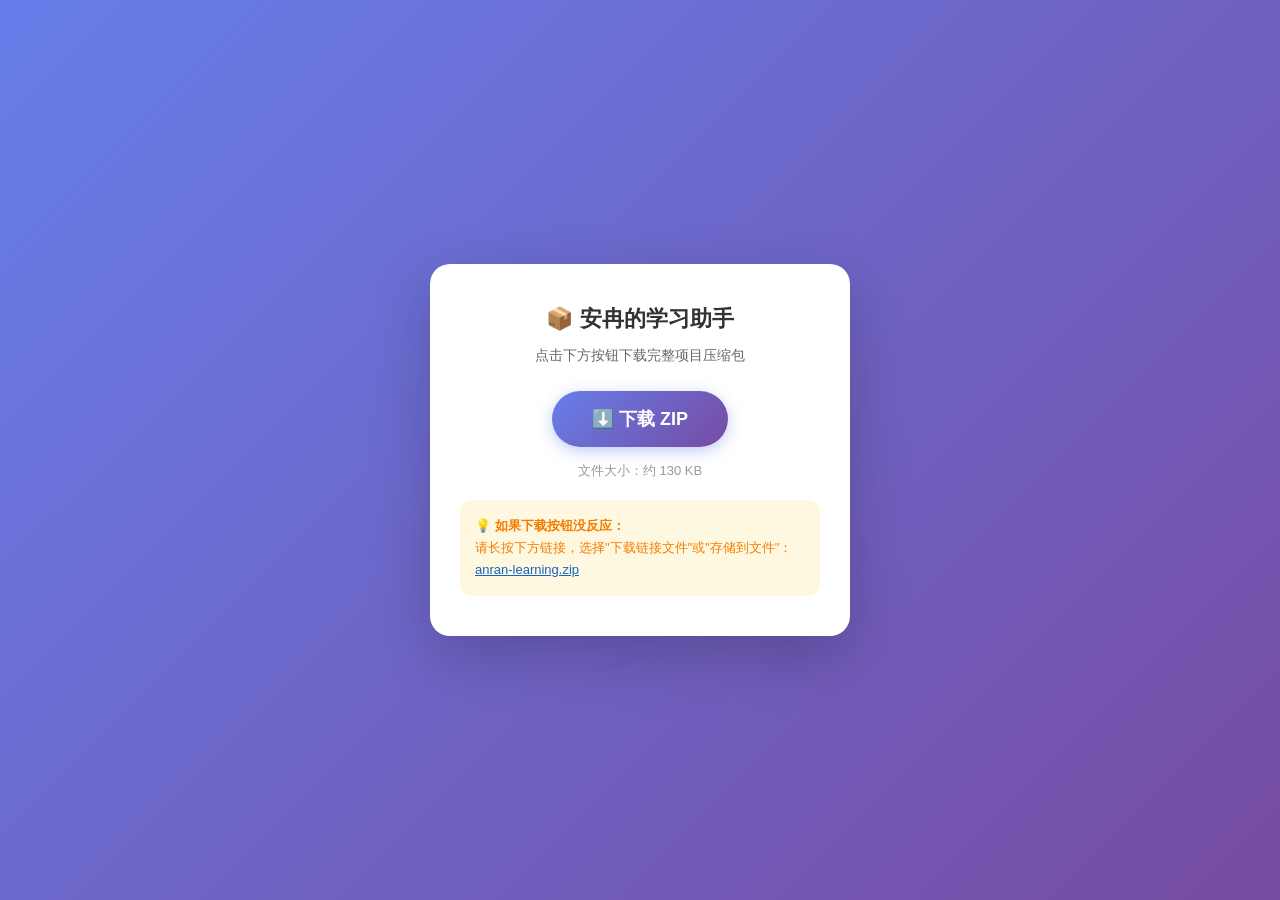
<file: anran-learning/download.html>
<!DOCTYPE html>
<html lang="zh-CN">
<head>
<meta charset="UTF-8">
<meta name="viewport" content="width=device-width, initial-scale=1.0">
<title>下载 - 安冉的学习助手</title>
<style>
  * { margin: 0; padding: 0; box-sizing: border-box; }
  body {
    font-family: -apple-system, BlinkMacSystemFont, "PingFang SC", sans-serif;
    background: linear-gradient(135deg, #667eea 0%, #764ba2 100%);
    min-height: 100vh;
    display: flex;
    align-items: center;
    justify-content: center;
    padding: 20px;
  }
  .card {
    background: #fff;
    border-radius: 20px;
    padding: 40px 30px;
    max-width: 420px;
    width: 100%;
    text-align: center;
    box-shadow: 0 20px 60px rgba(0,0,0,0.2);
  }
  h1 { font-size: 22px; color: #333; margin-bottom: 10px; }
  p { color: #666; font-size: 14px; line-height: 1.6; margin-bottom: 25px; }
  .btn {
    display: inline-block;
    background: linear-gradient(135deg, #667eea, #764ba2);
    color: #fff;
    padding: 16px 40px;
    border-radius: 50px;
    text-decoration: none;
    font-size: 18px;
    font-weight: 600;
    cursor: pointer;
    border: none;
    transition: transform 0.2s, box-shadow 0.2s;
    box-shadow: 0 4px 15px rgba(102,126,234,0.4);
  }
  .btn:hover { transform: translateY(-2px); }
  .btn:disabled { opacity: 0.6; cursor: not-allowed; transform: none; }
  .size { color: #999; font-size: 13px; margin-top: 15px; }
  .status { margin-top: 20px; padding: 12px; border-radius: 10px; font-size: 14px; display: none; }
  .status.loading { background: #e3f2fd; color: #1565c0; display: block; }
  .status.error { background: #ffebee; color: #c62828; display: block; }
  .status.success { background: #e8f5e9; color: #2e7d32; display: block; }
  .alt { margin-top: 20px; padding: 15px; background: #fff8e1; border-radius: 12px; font-size: 13px; color: #f57c00; text-align: left; line-height: 1.7; }
  .alt code { background: #fff; padding: 2px 6px; border-radius: 4px; font-size: 12px; }
</style>
</head>
<body>
  <div class="card">
    <h1>📦 安冉的学习助手</h1>
    <p>点击下方按钮下载完整项目压缩包</p>
    <button id="dlBtn" class="btn" onclick="downloadZip()">⬇️ 下载 ZIP</button>
    <div class="size">文件大小：约 130 KB</div>
    <div id="status" class="status"></div>
    <div class="alt">
      <strong>💡 如果下载按钮没反应：</strong><br>
      请长按下方链接，选择"下载链接文件"或"存储到文件"：<br>
      <a href="anran-learning.zip" style="color:#1565c0;word-break:break-all;">anran-learning.zip</a>
    </div>
  </div>

<script>
async function downloadZip() {
  const btn = document.getElementById('dlBtn');
  const status = document.getElementById('status');
  btn.disabled = true;
  status.className = 'status loading';
  status.textContent = '正在准备下载...';

  try {
    const resp = await fetch('anran-learning.zip');
    if (!resp.ok) throw new Error('HTTP ' + resp.status);
    const blob = await resp.blob();
    const url = URL.createObjectURL(blob);
    const a = document.createElement('a');
    a.href = url;
    a.download = 'anran-learning.zip';
    document.body.appendChild(a);
    a.click();
    document.body.removeChild(a);
    URL.revokeObjectURL(url);
    status.className = 'status success';
    status.textContent = '✅ 下载已开始！如果没有反应，请尝试长按上方链接。';
  } catch (e) {
    status.className = 'status error';
    status.textContent = '❌ 下载失败：' + e.message + '。请尝试长按上方链接下载。';
  } finally {
    btn.disabled = false;
  }
}
</script>
</body>
</html>
</file>
